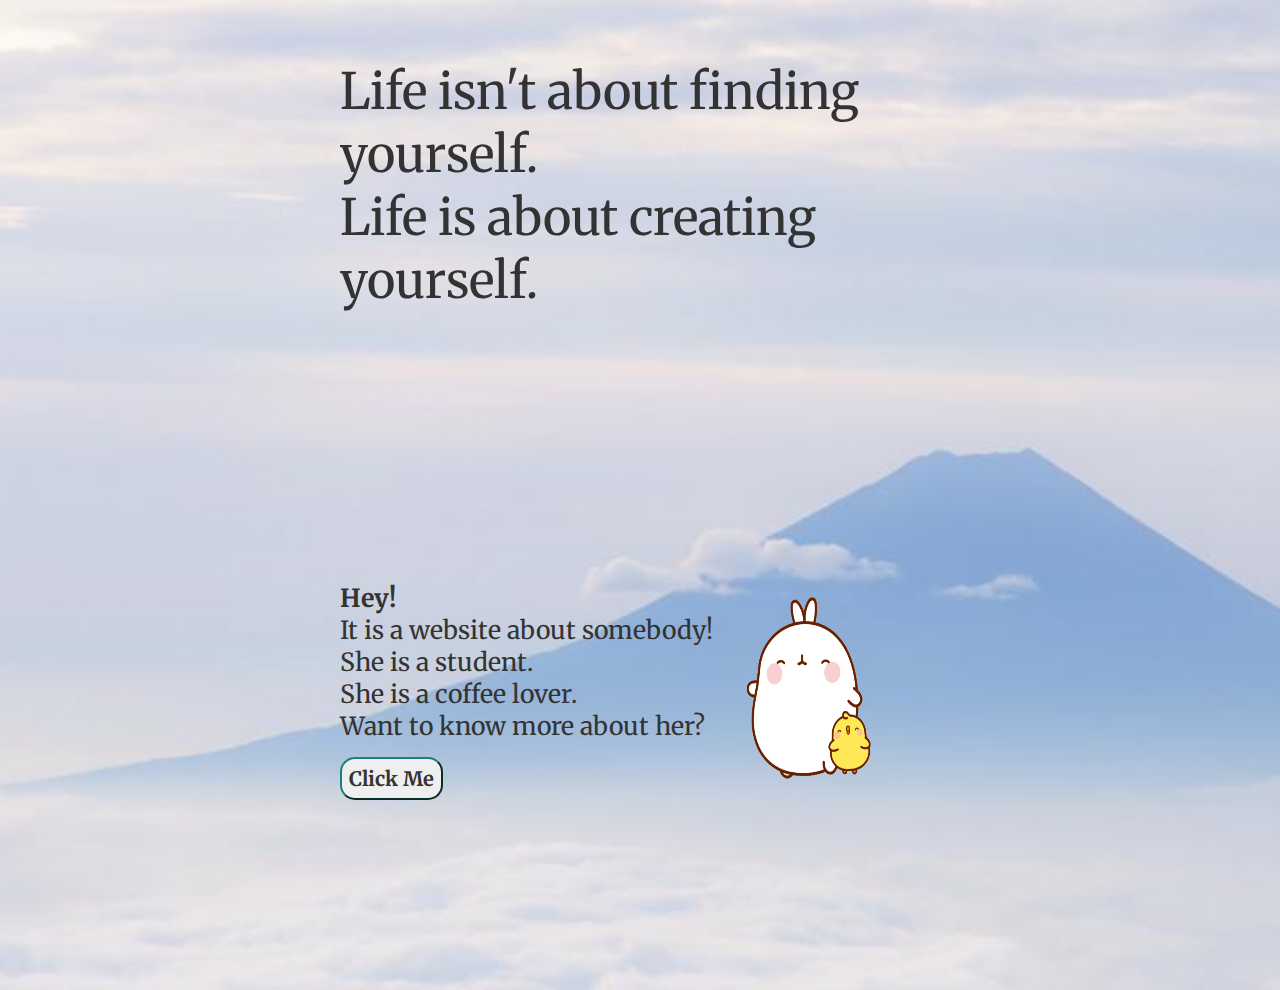
<file: file/index.html>
<!DOCTYPE html>
<html lang="en">
<head>
    <meta charset="UTF-8">
    <meta http-equiv="X-UA-Compatible" content="IE=edge">
    <meta name="viewport" content="width=device-width, initial-scale=1.0">
    <link rel="stylesheet" href="style.css">
    <title>Mystery</title>
</head>

<body>
    <div class="container">
        <div class="quote">
            <p>
                Life isn't about finding yourself.
                <br>
                Life is about creating yourself.
            </p>
        </div>

        <div class="Hei">
            <div class="Intro">
                <h4>Hey!</h4>
                <p>
                    It is a website about somebody!
                    <br>
                    She is a student. 
                    <br>
                    She is a coffee lover.
                    <br>
                    Want to know more about her?    
                </p>
                <button>
                    <h4><a href="/Website/File/about.html">Click Me</a></h4></button>
            </div>
            <img src="/asset/images/Hi.gif">
        </div>

        


    </div>
</body>
</html>
</file>
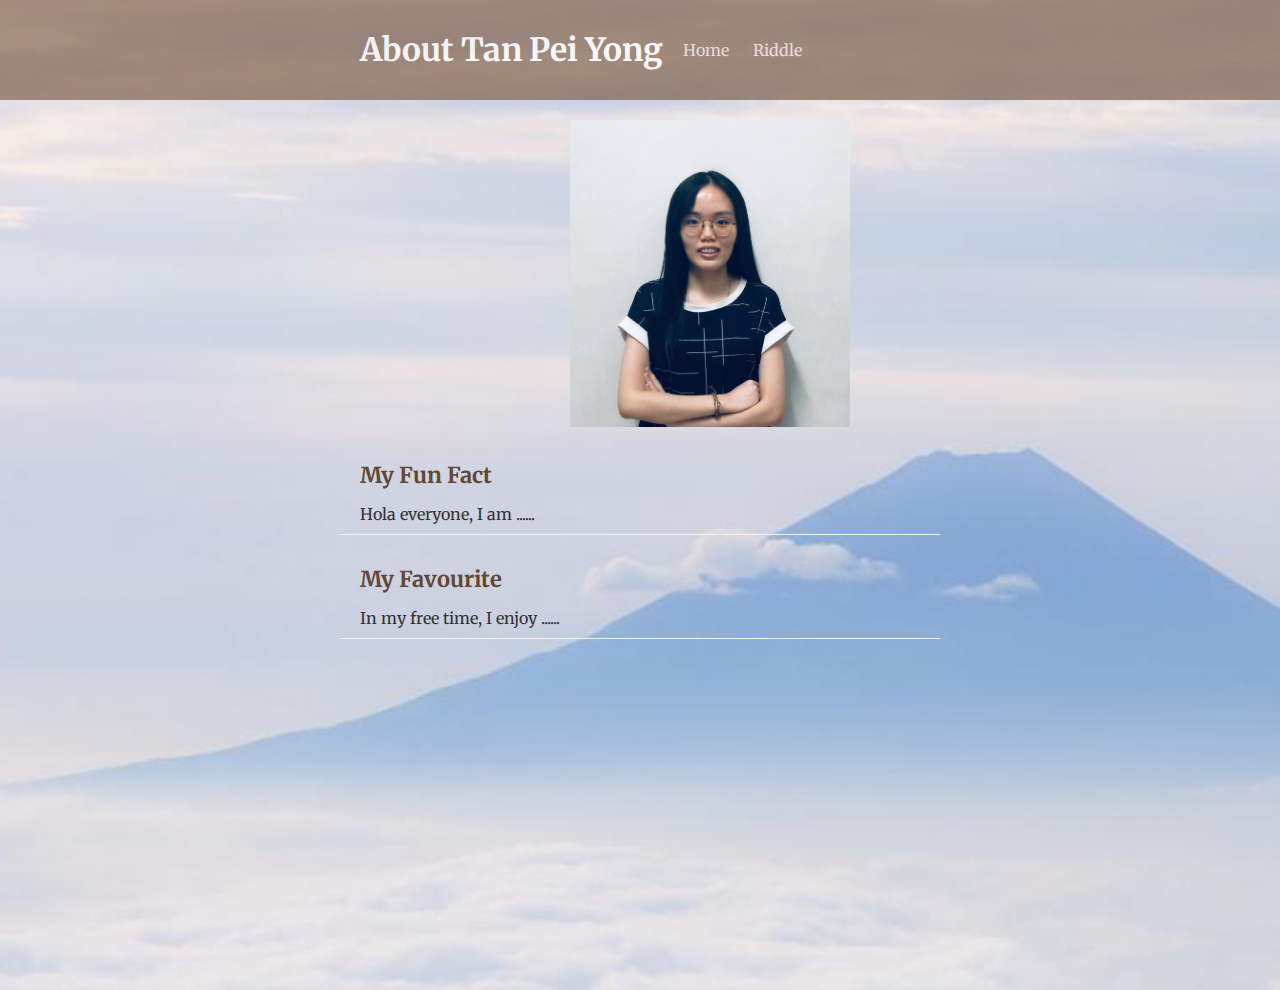
<file: file/about.html>
<!DOCTYPE html>
<html lang="en">
<head>
    <meta charset="UTF-8">
    <meta http-equiv="X-UA-Compatible" content="IE=edge">
    <meta name="viewport" content="width=device-width, initial-scale=1.0">
    <link rel="stylesheet" href="style.css">
    <title>Tan Pei Yong</title>
</head>
<body>
    <div class="header">
        <nav class="navbar">
            <a href="about.html">
                <h1>
                About Tan Pei Yong
                </h1>
            </a>
            <div class="nav-link">
                <a href="/Website/File/index.html">Home</a>
                <a href="/Website/File/riddle.html">Riddle</a>
            </div>
        </nav>
    </div>
    <div class="container-2">
        <img class="Py" src="/asset/images/Pyong.jpg">
        <div class="info">
            <div class="info-details">
                <a href="info-1.html">
                     <h2>My Fun Fact</h2>
                        <p>
                            Hola everyone, I am ......
                        </p>
                        
                </a>
            </div>

            <div class="info-details">
                <a href="info-2.html">
                    <h2>My Favourite</h2>
                        <p>
                            In my free time, I enjoy ......
                           
                        </p>
                        
                </a>
            </div>
               
        </div>

    </div>

</body>
</html>
</file>
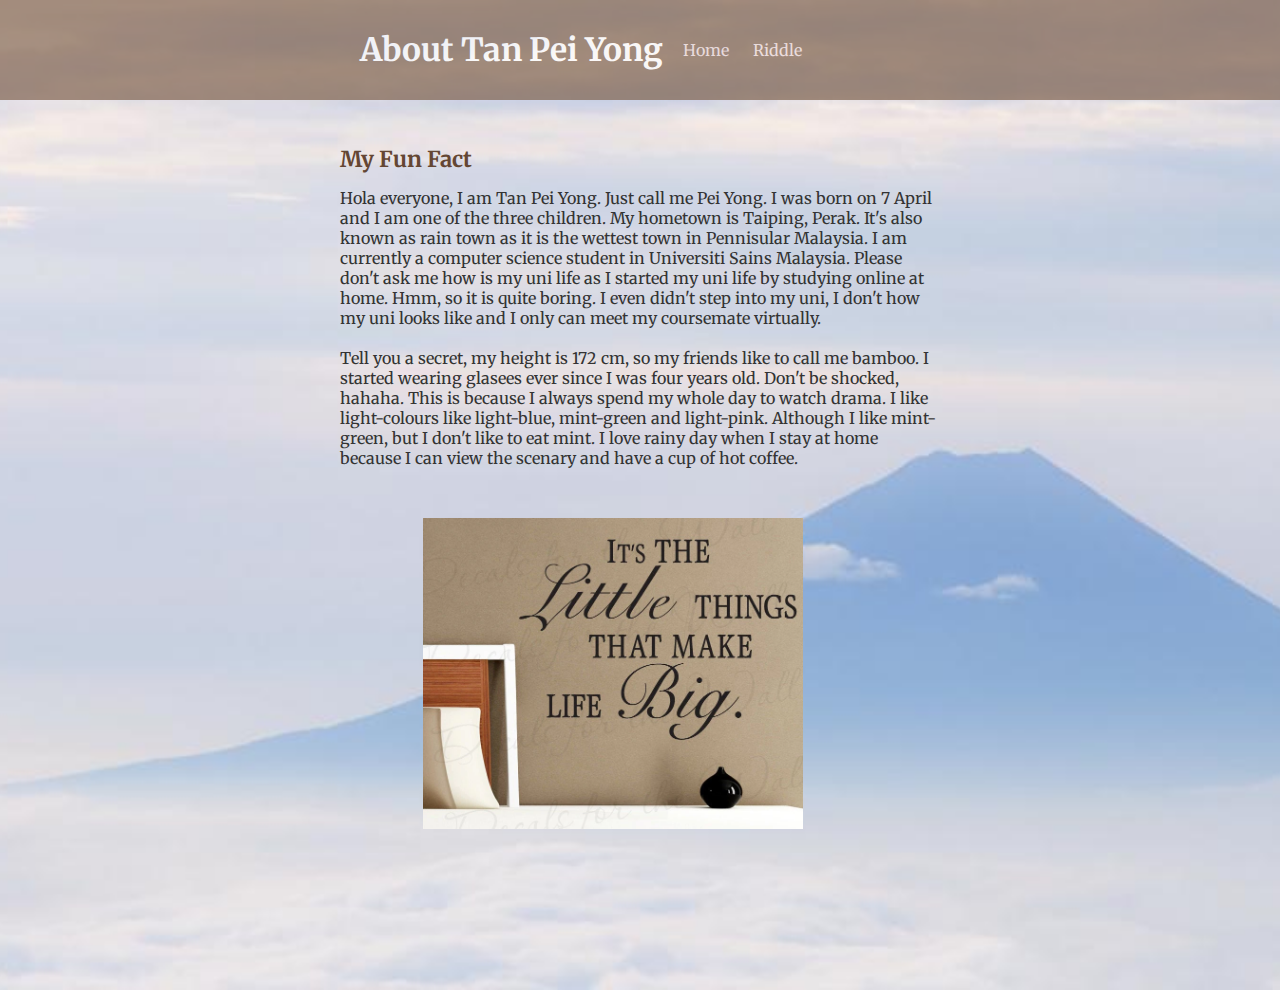
<file: file/info-1.html>
<!DOCTYPE html>
<html lang="en">
<head>
    <meta charset="UTF-8">
    <meta http-equiv="X-UA-Compatible" content="IE=edge">
    <meta name="viewport" content="width=device-width, initial-scale=1.0">
    <link rel="stylesheet" href="style.css">
    <title>Tan Pei Yong</title>
</head>
<body>
    <div class="header">
        <nav class="navbar">
            <a href="about.html">
                <h1>
                About Tan Pei Yong
                </h1>
            </a>
            <div class="nav-link">
                <a href="/Website/File/index.html">Home</a>
                <a href="/Website/File/riddle.html">Riddle</a>
            </div>
        </nav>
    </div>
    <div class="container-2">
        <div class="info-detail-1">
            <article>
                <h2>My Fun Fact</h2>
                <div>
                    Hola everyone, I am Tan Pei Yong. Just call me Pei Yong. I was born on 7 April and I am one of the three children. My hometown is Taiping, Perak. 
                    It's also known as rain town as it is the wettest town in Pennisular Malaysia. I am currently a computer science student in Universiti Sains Malaysia. 
                    Please don't ask me how is my uni life as I started my uni life by studying online at home. Hmm, so it is quite boring. 
                    I even didn't step into my uni, I don't how my uni looks like and I only can meet my coursemate virtually.
                 <br>
                 <br>
                    Tell you a secret, my height is 172 cm, so my friends like to call me bamboo. I started wearing glasees ever since I was four years old. Don't be shocked, hahaha. 
                    This is because I always spend my whole day to watch drama. I like light-colours like light-blue, mint-green and light-pink. Although I like mint-green, but I don't like to eat mint.
                    I love rainy day when I stay at home because I can view the scenary and have a cup of hot coffee.  
                </div>
                <img src="/asset/images/quotes.webp">
            </article>
        </div>
    </div>

</body>
</html>
</file>
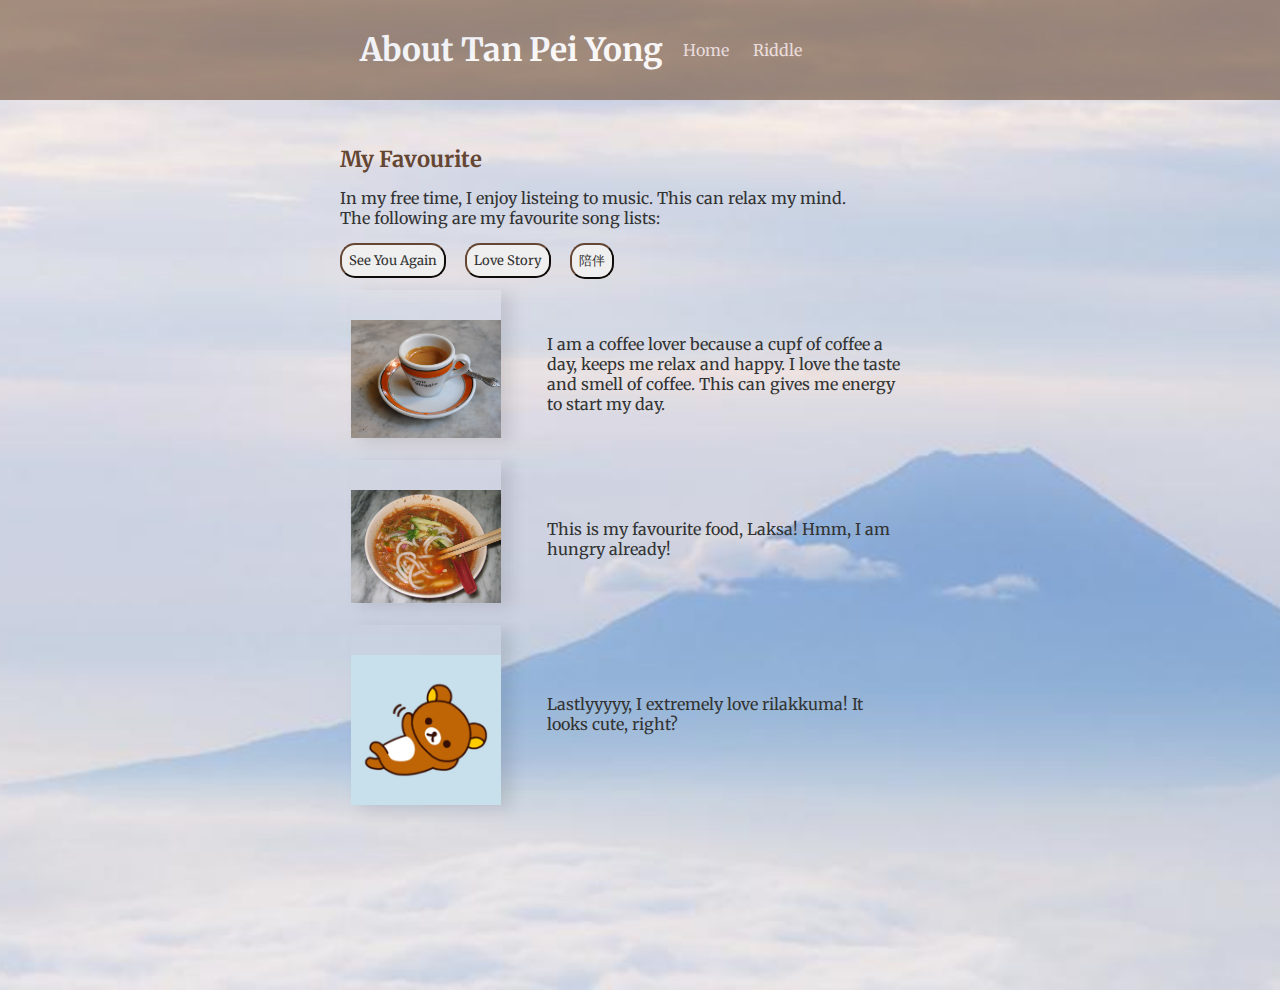
<file: file/info-2.html>
<!DOCTYPE html>
<html lang="en">
<head>
    <meta charset="UTF-8">
    <meta http-equiv="X-UA-Compatible" content="IE=edge">
    <meta name="viewport" content="width=device-width, initial-scale=1.0">
    <link rel="stylesheet" href="style.css">
    <title>Tan Pei Yong</title>
</head>
<body>
    <div class="header">
        <nav class="navbar">
            <a href="about.html">
                <h1>
                About Tan Pei Yong
                </h1>
            </a>
            <div class="nav-link">
                <a href="/Website/File/index.html">Home</a>
                <a href="/Website/File/riddle.html">Riddle</a>
            </div>
        </nav>
    </div>

    <div class="container-2">
        <div class="info-detail-2">
            <article>
                <h2>My Favourite</h2>
                    <div class="song">In my free time, I enjoy listeing to music. This can relax my mind. 
                        <br>The following are my favourite song lists:
                        <br>    
                        <a target="_blank" href="https://youtu.be/RgKAFK5djSk"><button>See You Again</button></a>   
                        <a target="_blank" href="https://youtu.be/8xg3vE8Ie_E"><button>Love Story</button></a>    
                        <a target="_blank" href="https://youtu.be/gSOdQWDdXI0"><button>陪伴</button></a>
                    </div>
                    
                    <div class="favourite">
                        
                        <div class="coffee">
                            <img src="/asset/images/coffee.jpg">  
                            <div>I am a coffee lover because a cupf of coffee a day, keeps me relax and happy. I love the taste and smell of coffee. This can gives me energy to start my day. </div> 
                        </div>
                        
                        <div class="laksa">
                            <img src="/asset/images/laksa.jpg"> 
                            <div>This is my favourite food, Laksa! Hmm, I am hungry already!</div>
                        </div> 
                        
                        <div class="rilakkuma">
                            <img src="/asset/images/rilakkuma.jpg">
                            <div> Lastlyyyyy, I extremely love rilakkuma! It looks cute, right?</div> 
                        </div>
                    </div>
                </div>
            </article>
        </div>
    </div>

</body>
</html>
</file>
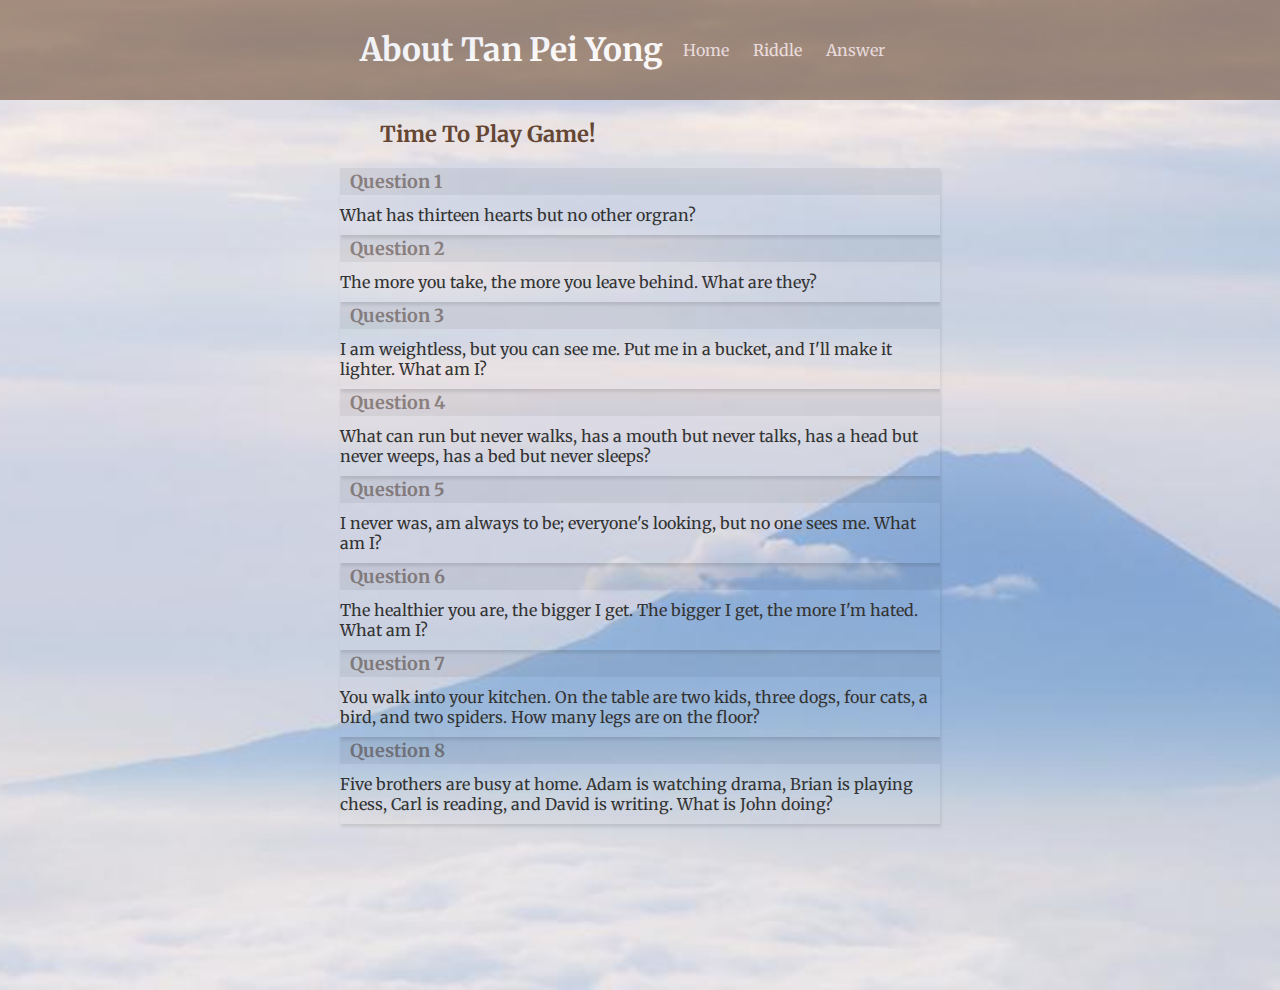
<file: file/riddle.html>
<!DOCTYPE html>
<html lang="en">
<head>
    <meta charset="UTF-8">
    <meta http-equiv="X-UA-Compatible" content="IE=edge">
    <meta name="viewport" content="width=device-width, initial-scale=1.0">
    <link rel="stylesheet" href="style.css">
    <title>Tan Pei Yong</title>
</head>
<body>
    <div class="header">
        <nav class="navbar">
            <a href="about.html">
                <h1>
                About Tan Pei Yong
                </h1>
            </a>
            <div class="nav-link">
                <a href="/Website/File/index.html">Home</a>
                <a href="/Website/File/riddle.html">Riddle</a>
                <a href="/Website/File/answer.html">Answer</a>
            </div>
        </nav>
    </div>
   
    <div class="container-2">
        <h2 class="riddle">
            Time To Play Game!
        </h2>
        

        <div class="riddle-question">
            <div class="question">
                <h4>Question 1</h4>
                <p>
                    What has thirteen hearts but no other orgran?
                </p>
            </div>
            <div class="question">
                <h4>Question 2</h4>
                <p>
                    The more you take, the more you leave behind. What are they? 
        
                </p>
            </div>
            <div class="question">
                <h4>Question 3</h4>
                <p>
                    I am weightless, but you can see me. Put me in a bucket, and I'll make it lighter. What am I?
                </p>
            </div>
            <div class="question">
                <h4>Question 4</h4>
                <p>
                    What can run but never walks, has a mouth but never talks, has a head but never weeps, has a bed but never sleeps?
                </p>
            </div>
            <div class="question">
                <h4>Question 5</h4>
                <p>
                    I never was, am always to be; everyone's looking, but no one sees me. What am I?
                </p>
            </div>
            <div class="question">
                <h4>Question 6</h4>
                <p>
                    The healthier you are, the bigger I get. The bigger I get, the more I'm hated. What am I?
                </p>
            </div>
            <div class="question">
                <h4>Question 7</h4>
                <p>
                    You walk into your kitchen. On the table are two kids, three dogs, four cats, a bird, and two spiders. How many legs are on the floor? 
                </p>
            </div>
            <div class="question">
                <h4>Question 8</h4>
                <p>
                    Five brothers are busy at home. Adam is watching drama, Brian is playing chess, Carl is reading, and David is writing. What is John doing? 
        
                </p>
            </div>
        </div>
    </div>

</body>
</html>
</file>
<file: file/style.css>
@import url('https://fonts.googleapis.com/css2?family=Merriweather:ital,wght@0,300;0,400;0,700;0,900;1,300;1,400;1,700;1,900&family=Patrick+Hand&display=swap');

*{
    margin: 0;
    font-family: "Merriweather";
    color: #333;
}

body
{
    height: 110vh;
    background-image: url(/asset/images/background.jpg);
    background-position: center;
    background-repeat: no-repeat;
    background-size: cover;

}

.quote
{
    max-width: 600px;
    margin:0 auto;
    padding: 60px;
    font-size: 50px;
    font-family: 'Patrick Hand', cursive;
}

.Hei
{
    display: flex;
    max-width: 600px;
    margin:0 auto;
    font-size: 25px;
    margin-top: 120px;
    padding-top: 90px;
}

.Hei > img
{
    width: 160px;
}

.Intro > button
{
    border-color: rgb(28, 128, 118);
    border-width: 2px;
    border-radius: 15px;
    font-size: 20px;
    padding: 7px;
    margin-top: 15px;
}

.Intro a 
{
    text-decoration: none;
}

.Intro a:hover
{   
    padding: 20px;
}

.Intro a:active
{
    color:rgb(28, 128, 118);
}

.Intro a:visited
{
    color:mediumblue;
}

.header
{
    background-color: rgb(128, 99, 78);
    opacity: 70%;
}

.navbar
{
    padding: 20px;
    display: flex;
    align-items: center;
    max-width: 600px;
    margin: 0 auto;   
}

.navbar > a > h1
{
    color: white;
}

.navbar .nav-link > a
{
    margin-left: auto;
    color: rgb(233, 216, 216);
}

.navbar a
{
    text-decoration: none;
    margin-left: 10px;
    padding: 10px;
}

.navbar a:hover
{
    font-size: 19px;
}

.container-2
{
    max-width: 600px; 
    margin:0 auto;
    padding: 20px;

}

.info-details
{
    padding: 10px 20px;
    margin: 20px 0;
    border-bottom: 1px solid #f5efef;
}

.info-details:hover
{
    box-shadow: 1px 3px 3px rgba(0, 0, 0,0.1);
}

.info-details h2
{
    font-size: 22px;
    color:rgb(100, 70, 51);
    margin-bottom: 15px;
}

.info-details a
{
    text-decoration: none;
}

.Py
{
    padding-left: 230px;
    width: 280px;
}

.info-detail-1 h2
{
    padding-top: 25px;
    font-size: 22px;
    color:rgb(100, 70, 51);
    margin-bottom: 15px;
}

.info-detail-1 > article > img
{
    padding: 50px 50px 0px 83px; 
    width: 380px;
}
.info-detail-2 h2
{
    padding-top: 25px;
    font-size: 22px;
    color:rgb(100, 70, 51);
    margin-bottom: 15px;
}

.info-detail-2 button
{
    border-color:rgb(100, 70, 51);
    border-width: 2px;
    border-radius: 15px;
    font-size: 13px;
    padding: 7px;
    margin-top: 15px;
    margin-right: 15px;
}

.info-detail-2 a:hover
{
    padding: 20px;
}

.favourite img
{
    padding-top:30px;
    margin: 11px;
    width: 150px;
    box-shadow: 10px 4px 15px rgba(0, 0, 0,0.1);
}

.favourite .coffee
{
    display: flex;
}

.coffee > div
{
    margin: 10px;
    padding: 45px 25px 25px 25px;
}

.favourite .laksa
{
    display: flex;
}
.laksa > div
{
    margin: 10px;
    padding: 60px 25px 25px 25px;
}

.favourite .rilakkuma
{
    display: flex;
}
.rilakkuma > div
{
    margin: 10px;
    padding: 70px 25px 25px 25px;
}

.riddle
{
    font-size: 22px;
    color:rgb(100, 70, 51);
    margin-left: 40px;
    padding-bottom: 20px;
}

.question > h4
{
    font-size: 18px;
    color:rgb(54, 35, 23);
    padding: 2px 0px 2px 10px;
    background-color:rgba(0, 0, 0,0.1);
    opacity: 50%;
}

.question p
{
    padding:10px 0px 10px 0px;
}
.question
{
    box-shadow: 1px 3px 3px rgba(0, 0, 0,0.1);
}
.Ans
{
    box-shadow: 1px 3px 3px rgba(0, 0, 0,0.1);
    padding: 35px 35px 35px 20px;
}
</file>
